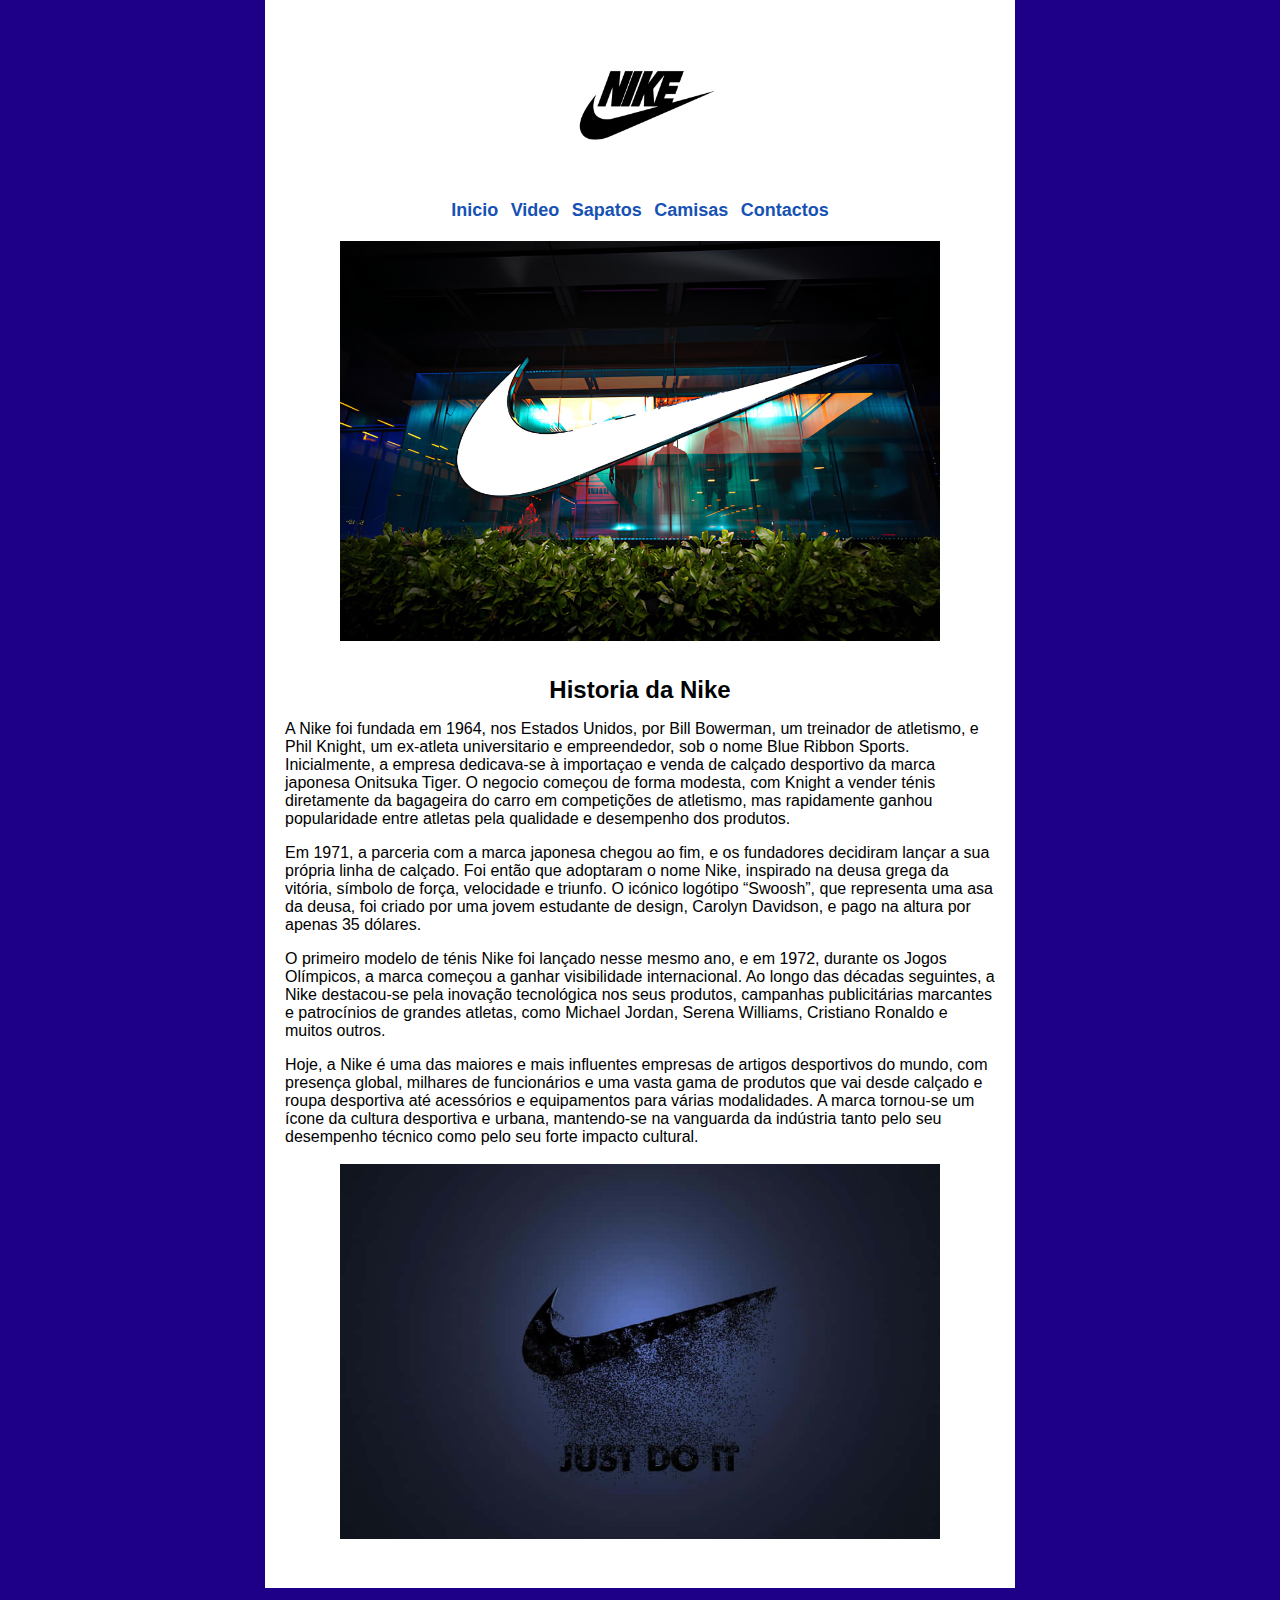
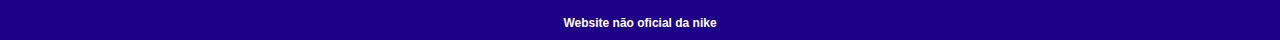
<file: index.html>
<!DOCTYPE html>
<html>
<head>
<meta name="viewport" content="width=device-width, initial-scale=1.0">
    <meta charset="utf-8" />
    <title>Nike</title>
	<link rel="stylesheet" href="style.css">
	<link rel="icon" href="images/nikelogo11.png">
</head>
<body>
    <div id="container">
        <div id="header">
            <img class="logo" src="images/nike logo.png"/>
            <div id="links">

                <a href="index.html">Inicio</a>
                <a href="acerca.html">Video</a>
				<a href="loja sapatos.html">Sapatos</a>
                <a href="loja roupa.html">Camisas</a>
                <a href="contactos.html">Contactos</a>
            </div>
        </div>
        
            <picture class="picture">
			<source srcset="images/imagem1.jpg" media="(min-width: 941px)">
			<source srcset="images/Nike-main-image.jpg" media="(max-width: 940px)">
			<img src="images/imagem1.jpg" width="600px">
			</picture>
			
            <div class="contenttext">
                <h2>Historia da Nike</h2> 
                <p>A Nike foi fundada em 1964, nos Estados Unidos, por Bill Bowerman, um treinador de atletismo, e Phil Knight, um ex-atleta universitario e empreendedor, sob o nome Blue Ribbon Sports. Inicialmente, a empresa dedicava-se à importaçao e venda de calçado desportivo da marca japonesa Onitsuka Tiger. O negocio começou de forma modesta, com Knight a vender ténis diretamente da bagageira do carro em competições de atletismo, mas rapidamente ganhou popularidade entre atletas pela qualidade e desempenho dos produtos.
<p>Em 1971, a parceria com a marca japonesa chegou ao fim, e os fundadores decidiram lançar a sua própria linha de calçado. Foi então que adoptaram o nome Nike, inspirado na deusa grega da vitória, símbolo de força, velocidade e triunfo. O icónico logótipo “Swoosh”, que representa uma asa da deusa, foi criado por uma jovem estudante de design, Carolyn Davidson, e pago na altura por apenas 35 dólares.
<p>O primeiro modelo de ténis Nike foi lançado nesse mesmo ano, e em 1972, durante os Jogos Olímpicos, a marca começou a ganhar visibilidade internacional. Ao longo das décadas seguintes, a Nike destacou-se pela inovação tecnológica nos seus produtos, campanhas publicitárias marcantes e patrocínios de grandes atletas, como Michael Jordan, Serena Williams, Cristiano Ronaldo e muitos outros.
<p>Hoje, a Nike é uma das maiores e mais influentes empresas de artigos desportivos do mundo, com presença global, milhares de funcionários e uma vasta gama de produtos que vai desde calçado e roupa desportiva até acessórios e equipamentos para várias modalidades. A marca tornou-se um ícone da cultura desportiva e urbana, mantendo-se na vanguarda da indústria tanto pelo seu desempenho técnico como pelo seu forte impacto cultural.
<br>
<br>
<picture class="picture">
			<source srcset="images/nikepreto.jpg" media="(min-width: 941px)">
			<source srcset="images/nike.jpg" media="(max-width: 940px)">
			<img src="images/nikepreto.jpg" width="600px">
			</picture>







</p><br>
		</div>
  </div>
        
        <div id="footer"><strong> <a href="Nike">Website não oficial da nike</a></div> </strong>
    </div>
</body>
</html>
</file>
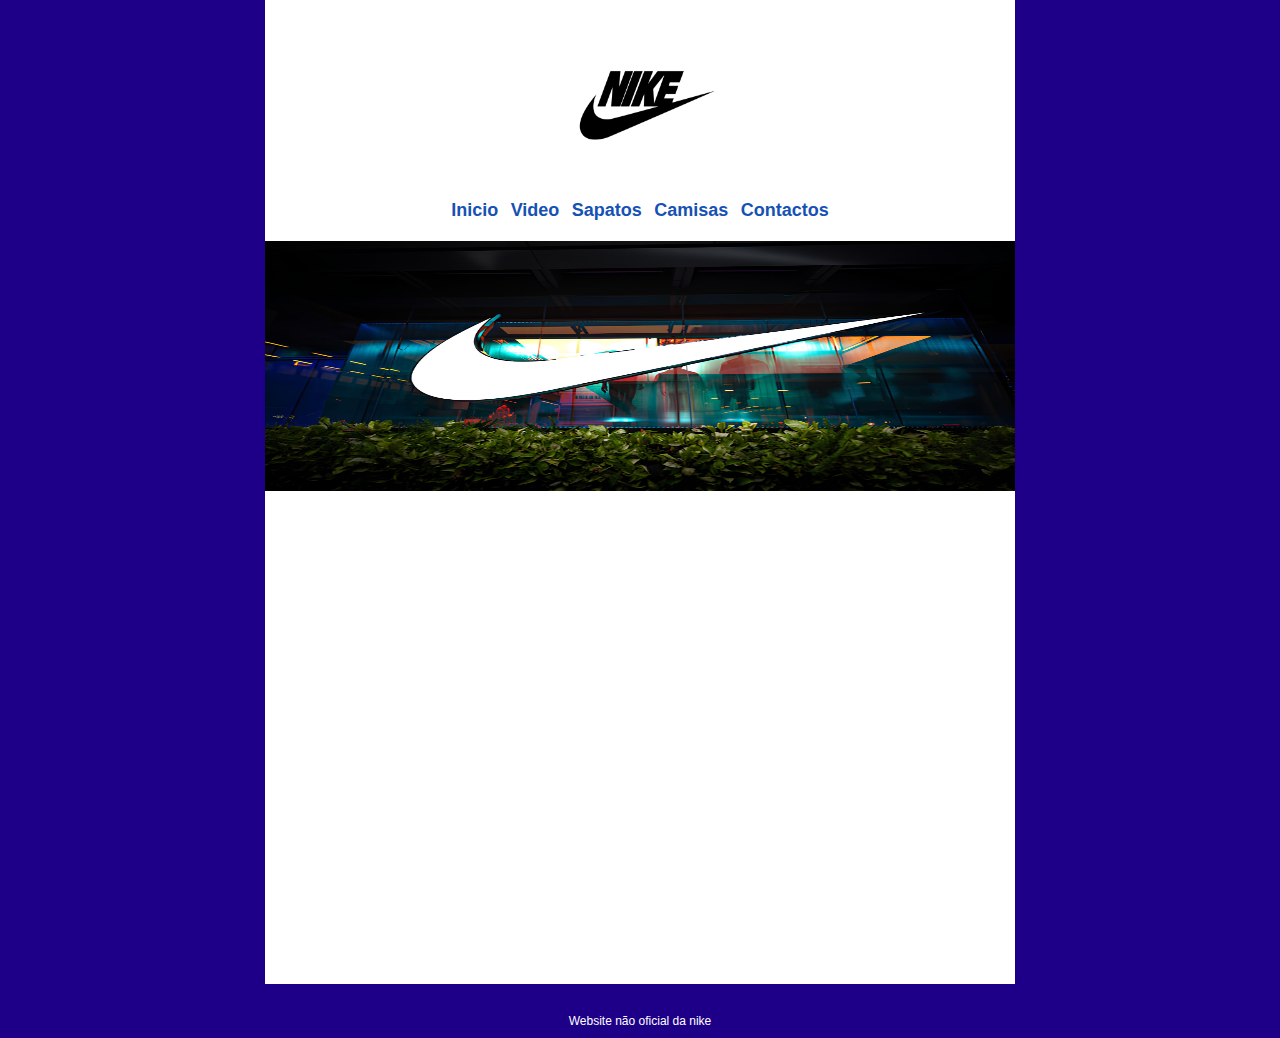
<file: acerca.html>
<!DOCTYPE html>
<html>
<head>
    <meta charset="utf-8" />
	<meta name="viewport" content="width=device-width, initial-scale=1.0">
    <title>Nike</title>
	<link rel="stylesheet" href="style.css">
	<link rel="icon" href="images/nikelogo11.png">
</head>
<body>
    <div id="container">
        <div id="header">
            <img class="logo" src="images/nike logo.png"/>
            <div id="links">
                <a href="index.html">Inicio</a>
                <a href="acerca.html">Video</a>
				<a href="loja sapatos.html">Sapatos</a>
                <a href="loja roupa.html">Camisas</a>
                <a href="contactos.html">Contactos</a>
            </div>
        </div>
        
            <img class="picture" src="images/imagem1.jpg" width="750" height="250">
            <div class="contenttext">
<div style="position: relative; padding-bottom: 56.25%; height: 0; overflow: hidden;">
  <iframe 
    src="https://www.youtube.com/embed/uwfFwo0iGGU" 
    style="position: absolute; top: 0; left: 0; width: 100%; height: 100%;" 
    frameborder="0" 
    allowfullscreen>
  </iframe>
</div>
          </div>
		  <div class="form">
		</div>
  </div>
        </div>
        <div id="footer"><a href="Nike">Website não oficial da nike</a></div>
    </div>
</body>
</html>
</file>
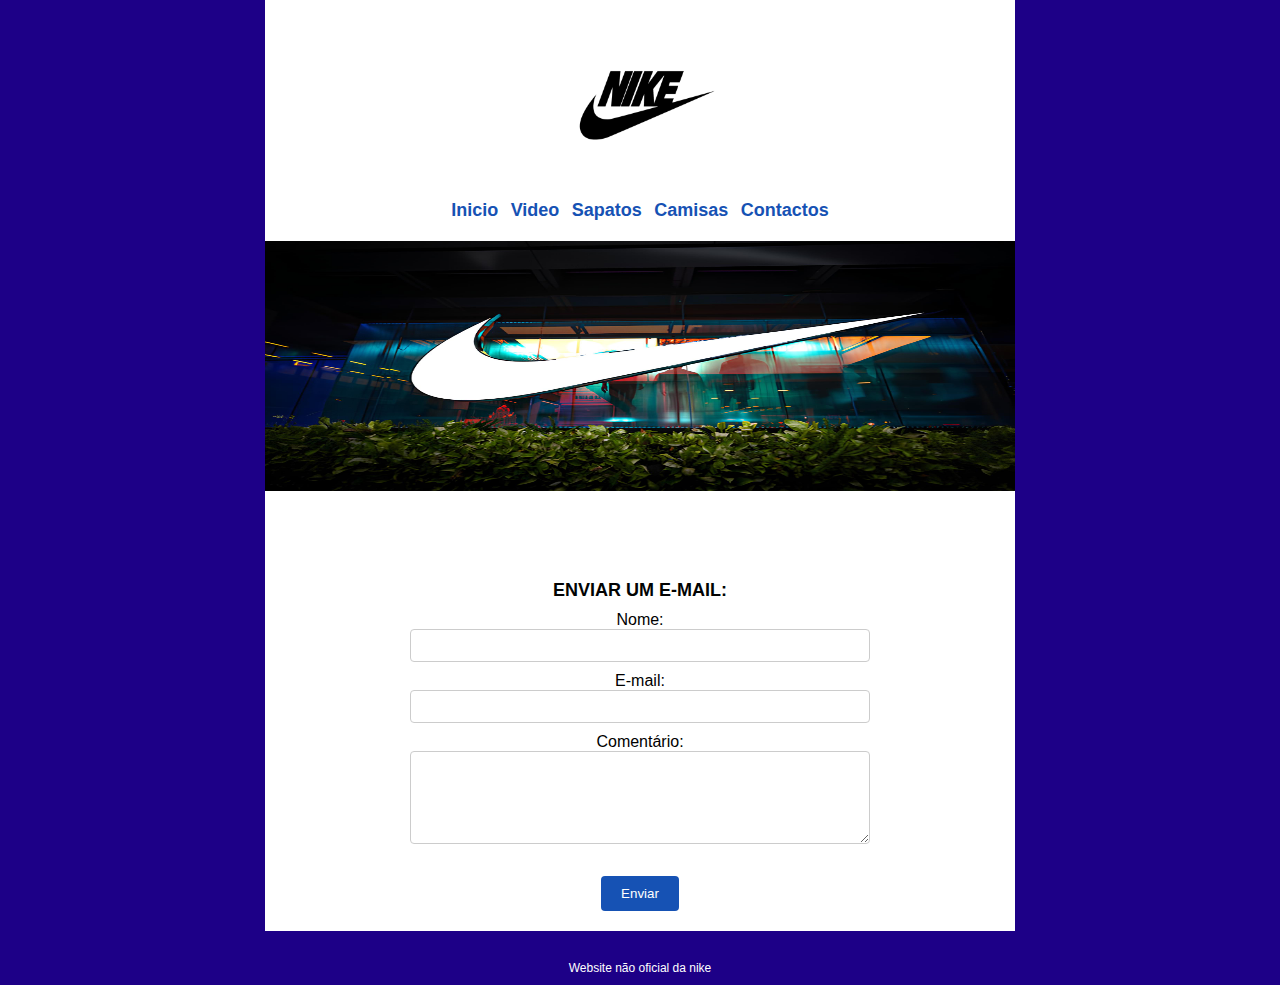
<file: contactos.html>
<!DOCTYPE html>
<head>
    <meta charset="utf-8" />
	<meta name="viewport" content="width=device-width, initial-scale=1.0">
    <title>Nike</title>
	<link rel="stylesheet" href="style.css">
	<link rel="icon" href="images/nikelogo11.png">
</head>
<body>
    <div id="container">
        <div id="header">
            <img class="logo" src="images/nike logo.png"/>
            <div id="links">
                <a href="index.html">Inicio</a>
                <a href="acerca.html">Video</a>
				<a href="loja sapatos.html">Sapatos</a>
                <a href="loja roupa.html">Camisas</a>
                <a href="contactos.html">Contactos</a>
            </div>
        </div>
        
            <img class="picture" src="images/imagem1.jpg" width="750" height="250">
            <div class="contenttext">
            
          </div>
		  
		  <div class="form">
		  <h2>enviar um e-mail:</h2>
			<!-- para enviar o formulário por e-mail tem de existir uma programação em PHP a nivel do servidor, mas se substituires o exemplo embaixo por um endereço de email teu, podes experimentar que manualmente ainda é possivel enviar o email com a informação do formulário-->
			<form action="mailto:alguem@exemplo.com" method="post" enctype="text/plain">
			Nome:<br>
			<input type="text" name="name"><br>
			E-mail:<br>
			<input type="text" name="mail"><br>
			Comentário:<br>
			<textarea name="comment" cols="50" rows="5"></textarea><br><br>
			<input type="submit" value="Enviar">
			</form>
		</div>
  </div>
        
        <div id="footer"><a href="Nike">Website não oficial da nike</a></div>
    </div>
</body>
</html>
</file>
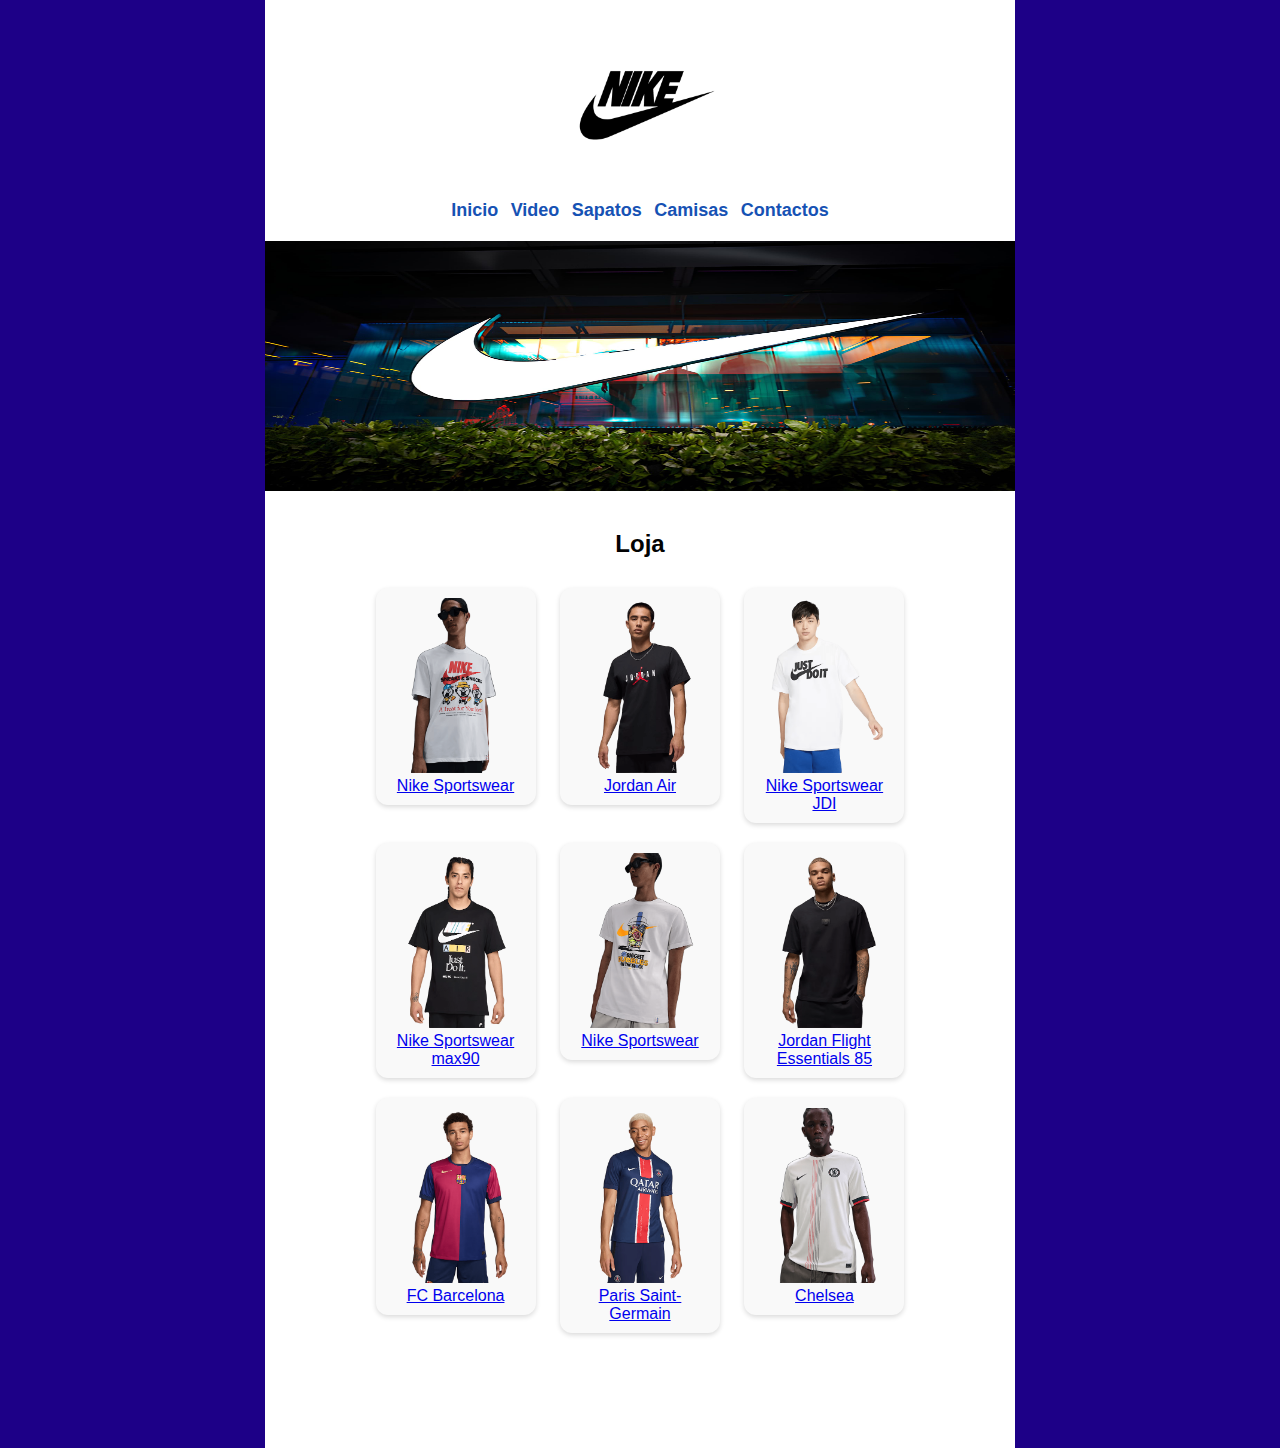
<file: loja roupa.html>
<!DOCTYPE html>
<html>
<head>
    <meta charset="utf-8" />
	<meta name="viewport" content="width=device-width, initial-scale=1.0">
    <title>Nike</title>
    <link rel="stylesheet" href="style.css">
	<link rel="icon" href="images/nikelogo11.png">
</head>
<body>
    <div id="container">
        <div id="header">
            <img class="logo" src="images/nike logo.png" alt="Nike Logo" />
            <div id="links">
                <a href="index.html">Inicio</a>
                <a href="acerca.html">Video</a>
				<a href="loja sapatos.html">Sapatos</a>
                <a href="loja roupa.html">Camisas</a>
                <a href="contactos.html">Contactos</a>
            </div>
        </div>

        <img class="picture" src="images/imagem1.jpg" width="750" height="250" alt="Imagem de destaque">

        <div class="contenttext">
            <h2>Loja</h2>
            <div class="product-grid">

                <div class="product">
                    <img src="images/loja2/Nike Sportswear.png" alt="Nike Sportswear.png" width="150">
                    <a href="https://www.nike.com/pt/t/t-shirt-max90-sportswear-bOjCa0VJ/HJ0754-100" target="_blank">Nike Sportswear</a>
                </div>

                <div class="product">
                    <img src="images/loja2/Jordan Air.png" alt="Jordan Air.png" width="150">
                    <a href="https://www.nike.com/pt/t/t-shirt-elastica-jordan-air-wWBpj3/HQ1893-010" target="_blank">Jordan Air</a>
                </div>

                <div class="product">
                    <img src="images/loja2/Nike Sportswear JDI.png" alt="Nike Sportswear JDI.png" width="150">
                    <a href="https://www.nike.com/pt/t/t-shirt-sportswear-jdi-2Z8FSC/AR5006-100" target="_blank">Nike Sportswear JDI</a>
                </div>

                <div class="product">
                    <img src="images/loja2/Nike Sportswear max90.png" alt="Nike Sportswear max90.png" width="175">
                    <a href="https://www.nike.com/pt/t/t-shirt-max90-sportswear-CDLFLs/IB6666-010" target="_blank">Nike Sportswear max90</a>
                </div>

                <div class="product">
                    <img src="images/loja2/Nike Sportswear2.png" alt="Nike Sportswear2.png" width="150">
                    <a href="https://www.nike.com/pt/t/t-shirt-sportswear-aHW5OgCi/HJ0770-100" target="_blank">Nike Sportswear</a>
                </div>

                <div class="product">
                    <img src="images/loja2/Jordan Flight Essentials 85.png" alt="Jordan Flight Essentials 85.png" width="150">
                    <a href="https://www.nike.com/pt/t/t-shirt-jordan-flight-essentials-85-jDz5Sn/FZ1912-010" target="_blank">Jordan Flight Essentials 85</a>
                </div>

                <div class="product">
                    <img src="images/loja2/FC Barcelona.png" alt="FC Barcelona.png" width="150">
                    <a href="https://www.nike.com/pt/t/camisola-de-futebol-de-replica-dri-fit-do-equipamento-principal-stadium-fc-barcelona-2024-25-LWQG28/FN8797-455" target="_blank">FC Barcelona</a>
                </div>

                <div class="product">
                    <img src="images/loja2/Paris Saint-Germain.png" alt="Paris Saint-Germain.png" width="150">
                    <a href="https://www.nike.com/t/paris-saint-germain-2024-25-stadium-home-mens-dri-fit-soccer-replica-jersey-VHP34V/FN8795-411" target="_blank">Paris Saint-Germain</a>
                </div>

                <div class="product">
                    <img src="images/loja2/Chelsea.png" alt="Chelsea.png" width="150">
                    <a href="https://www.nike.com/t/chelsea-fc-2025-26-stadium-away-mens-dri-fit-soccer-replica-jersey-xpRHCK/HJ4602-031" target="_blank">Chelsea</a>
                </div>

            </div>
        </div>

        <div id="footer">
            
			<div id="footer"><a href="Nike">Website não oficial da nike</a></div>
        </div>
    </div>
</body>
</html>
</file>
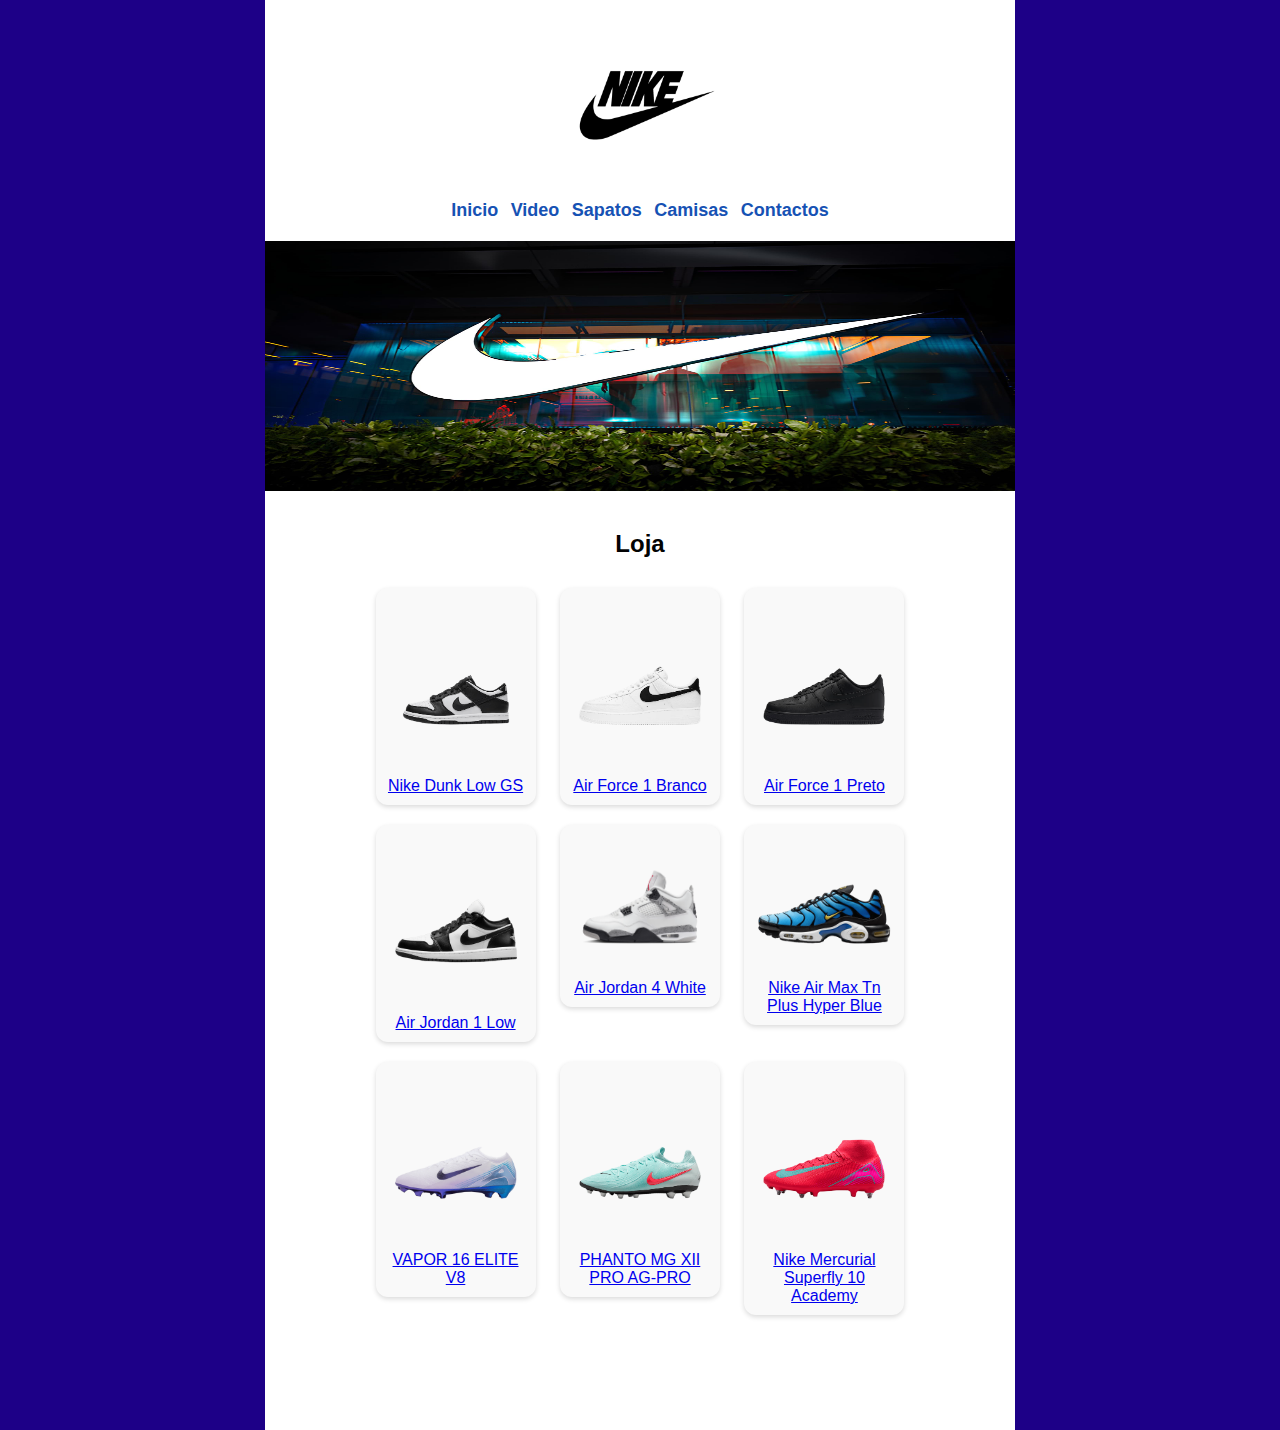
<file: loja sapatos.html>
<!DOCTYPE html>
<html>
<head>
    <meta charset="utf-8" />
	<meta name="viewport" content="width=device-width, initial-scale=1.0">
    <title>Nike</title>
    <link rel="stylesheet" href="style.css">
	<link rel="icon" href="images/nikelogo11.png">
</head>
<body>
    <div id="container">
        <div id="header">
            <img class="logo" src="images/nike logo.png" alt="Nike Logo" />
            <div id="links">
                <a href="index.html">Inicio</a>
                <a href="acerca.html">Video</a>
				<a href="loja sapatos.html">Sapatos</a>
                <a href="loja roupa.html">Camisas</a>
                <a href="contactos.html">Contactos</a>
            </div>
        </div>

        <img class="picture" src="images/imagem1.jpg" width="750" height="250" alt="Imagem de destaque">

        <div class="contenttext">
            <h2>Loja</h2>
            <div class="product-grid">

                <div class="product">
                    <img src="images/loja/NIKEDUNKLOW(GS).png" alt="Nike Dunk Low GS" width="150">
                    <a href="https://www.nike.com/pt/t/sapatilhas-dunk-low-next-nature-mulher-Nyqy1CJZ/DD1873-102" target="_blank">Nike Dunk Low GS</a>
                </div>

                <div class="product">
                    <img src="images/loja/AIRFORCE107 1.png" alt="Air Force 1 Branco" width="150">
                    <a href="https://www.nike.com/pt/t/sapatilhas-air-force-1-07-7Yep4ozV/CT2302-100" target="_blank">Air Force 1 Branco</a>
                </div>

                <div class="product">
                    <img src="images/loja/AIRFORCE107.png" alt="Air Force 1 Preto" width="150">
                    <a href="https://www.nike.com/pt/t/sapatilhas-air-force-1-07-mulher-imbtbmJl/DD8959-001" target="_blank">Air Force 1 Preto</a>
                </div>

                <div class="product">
                    <img src="images/loja/Air Jordan 1 Low .png" alt="Air Jordan 1 Low" width="175">
                    <a href="https://www.nike.com/pt/t/sapatilhas-air-jordan-1-low-mulher-N5n7rise/DC0774-101" target="_blank">Air Jordan 1 Low</a>
                </div>

                <div class="product">
                    <img src="images/loja/Unboxing the Air Jordan 4 White Cement.png" alt="Air Jordan 4 White" width="150">
                    <a href="https://www.nike.com/pt/launch/t/air-jordan-4-white-cement" target="_blank">Air Jordan 4 White</a>
                </div>

                <div class="product">
                    <img src="images/loja/Nike Air Max Tn Plus Hyper Blue.png" alt="Nike Air Max Tn Plus Hyper Blue" width="150">
                    <a href="https://www.nike.com/pt/t/chuteiras-de-futebol-de-cano-alto-terreno-mole-mercurial-superfly-10-academy-8rQGpp/FQ8336-800" target="_blank">Nike Air Max Tn Plus Hyper Blue</a>
                </div>

                <div class="product">
                    <img src="images/loja/VAPOR16ELITEFGLV8 .png" alt="VAPOR 16 ELITE V8" width="150">
                    <a href="https://www.nike.com/pt/t/chuteiras-de-futebol-de-perfil-baixo-terreno-firme-mercurial-vapor-16-elite-lv8-cxV5tG/HV4887-100" target="_blank">VAPOR 16 ELITE V8</a>
                </div>

                <div class="product">
                    <img src="images/loja/PHANTO MG XII PRO AG-PRO.png" alt="PHANTO MG XII PRO AG-PRO" width="150">
                    <a href="https://www.nike.com/pt/t/chuteiras-de-futebol-de-perfil-baixo-relva-artificial-phantom-gx-2-pro-xR5bLt/FJ2582-300" target="_blank">PHANTO MG XII PRO AG-PRO</a>
                </div>

                <div class="product">
                    <img src="images/loja/Nike Mercurial Superfly 10 Academy).png" alt="Nike Mercurial Superfly 10 Academy" width="150">
                    <a href="https://www.nike.com/pt/t/chuteiras-de-futebol-de-cano-alto-terreno-mole-mercurial-superfly-10-academy-8rQGpp/FQ8336-800" target="_blank">Nike Mercurial Superfly 10 Academy</a>
                </div>

            </div>
        </div>

        <div id="footer">
            
			<div id="footer"><a href="Nike">Website não oficial da nike</a></div>
        </div>
    </div>
</body>
</html>
</file>
<file: style.css>
body {
	margin: 0;
	padding: 0;
	font-family: Arial, Helvetica, sans-serif;
	font-size: 16px;
	color: #000;
	background: #1d0087;
}

* {
	box-sizing: border-box;
	text-align: left;
}

#container {
	width: 100%;
	max-width: 750px;
	margin: 0 auto;
	background-color: #fff;
	background-repeat: repeat-y;
}

#header {
	height: auto;
	padding: 20px 10px;
	text-align: center;
}

.logo {
	height: auto;
	max-height: 160px;
	margin: 0 auto 10px auto;
	display: block;
}

#links {
	display: block;
	margin: 20px auto 0 auto;
	text-align: center;
}

#links a,
#links a:visited {
	font-size: 18px;
	font-weight: bold;
	margin: 0 4px;
	color: #1652B4;
	text-decoration: none;
	display: inline-block;
}

#links a:hover {
	border-bottom: dotted 1px #1652B4;
}

.video {
	width: 100%;
	max-width: 500px;
	margin: 0 auto;
}

.picture img {
	max-width: 100%;
	height: auto;
	display: block;
	margin: 0 auto;
}

.contenttext {
	padding: 15px 20px;
	text-align: center;
}

.contenttext h2 {
	color: #020303;
	font-size: 24px;
	margin-bottom: 10px;
	text-align: center;
}

.form {
	padding: 20px;
	margin: 20px auto;
	width: 100%;
	max-width: 500px;
	box-sizing: border-box;
	text-align: center;
}

.form h2 {
	color: #020303;
	font-size: 18px;
	margin-bottom: 10px;
	text-transform: uppercase;
	text-align: center;
}

.form form {
	width: 100%;
	text-align: center;
}

.form input[type="text"],
.form textarea {
	width: 100%;
	padding: 8px;
	margin-bottom: 10px;
	border: 1px solid #ccc;
	border-radius: 4px;
	box-sizing: border-box;
}

.form input[type="submit"] {
	padding: 10px 20px;
	background-color: #1652B4;
	color: white;
	border: none;
	border-radius: 4px;
	cursor: pointer;
}

.form input[type="submit"]:hover {
	background-color: #0f3c88;
}

#footer {
	font-size: 12px;
	color: #519FEE;
	margin-top: 18px;
	text-align: center;
	padding: 10px;
}

#footer a,
#footer a:visited {
	color: #ffffff;
	text-decoration: none;
}

.product-grid {
	text-align: center;
	margin-top: 20px;
	padding: 0 10px;
}

.product {
	background-color: #f9f9f9;
	padding: 10px;
	border-radius: 12px;
	width: 100%;
	max-width: 160px;
	display: inline-block;
	margin: 10px;
	text-align: center;
	transition: transform 0.3s ease, box-shadow 0.3s ease;
	box-shadow: 0 2px 5px rgba(0, 0, 0, 0.15);
	vertical-align: top;
}

.product:hover {
	transform: scale(1.05);
	box-shadow: 0 4px 12px rgba(0, 0, 0, 0.25);
}

.product img {
	max-width: 100%;
	height: auto;
	border-radius: 8px;
}

.product p {
	margin-top: 10px;
	font-size: 15px;
	font-weight: bold;
	color: #222;
}

@media screen and (max-width: 768px) {
	#header {
		text-align: center;
	}

	.logo {
		margin: 0 auto;
		display: block;
	}

	#links {
		text-align: center;
		margin: 20px 0 0 0;
	}

	#links a {
		margin: 5px 10px;
		display: inline-block;
	}

	.contenttext h2 {
		font-size: 20px;
	}

	.form {
		margin-left: 0;
		padding: 0 15px 50px 15px;
	}
</file>
